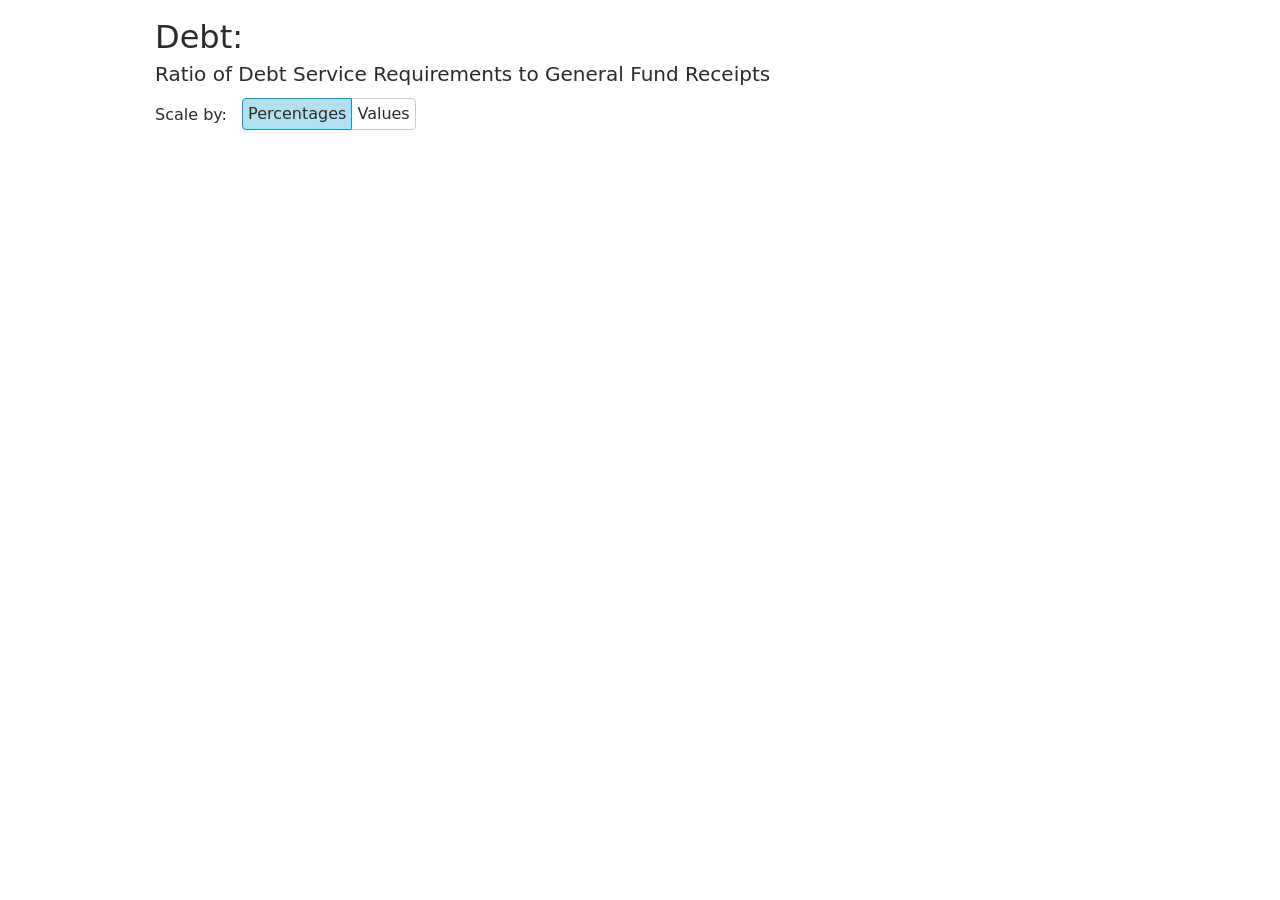
<file: debt/index.html>
<!DOCTYPE html>

<head>
  <meta charset="utf-8">
  <title>Debt</title>
  <link rel="stylesheet" href="bootstrap.min.css">
  <link rel="stylesheet" href="debt.css">
</head>

<body>
  <div class="container">
    <h2>Debt: </h2>
    <h5>Ratio of Debt Service Requirements to General Fund Receipts</h5>
    <div class="row">
      <div class="col">
        <span class="toolbar_label">Scale by:
        <span id="view_toolbar" class="btn-group" data-toggle="buttons">
          <label id="percentages" class="btn btn-secondary active"><input type="radio" autocomplete="off">Percentages</label>
          <label id="values" class="btn btn-secondary"><input type="radio" autocomplete="off">Values</label>
        </span></span>
      </div>
    </div>
    <div id="vis"></div>
  </div>
  <div style="height:100px"></div>
  <div class="footer">
  </div>

  <script src="https://d3js.org/d3.v4.min.js"></script>
  <script src="floatingTooltip.js"></script>
  <script src="stringFormatting.js"></script>
  <script src='debt.js'></script>

</body>
</file>
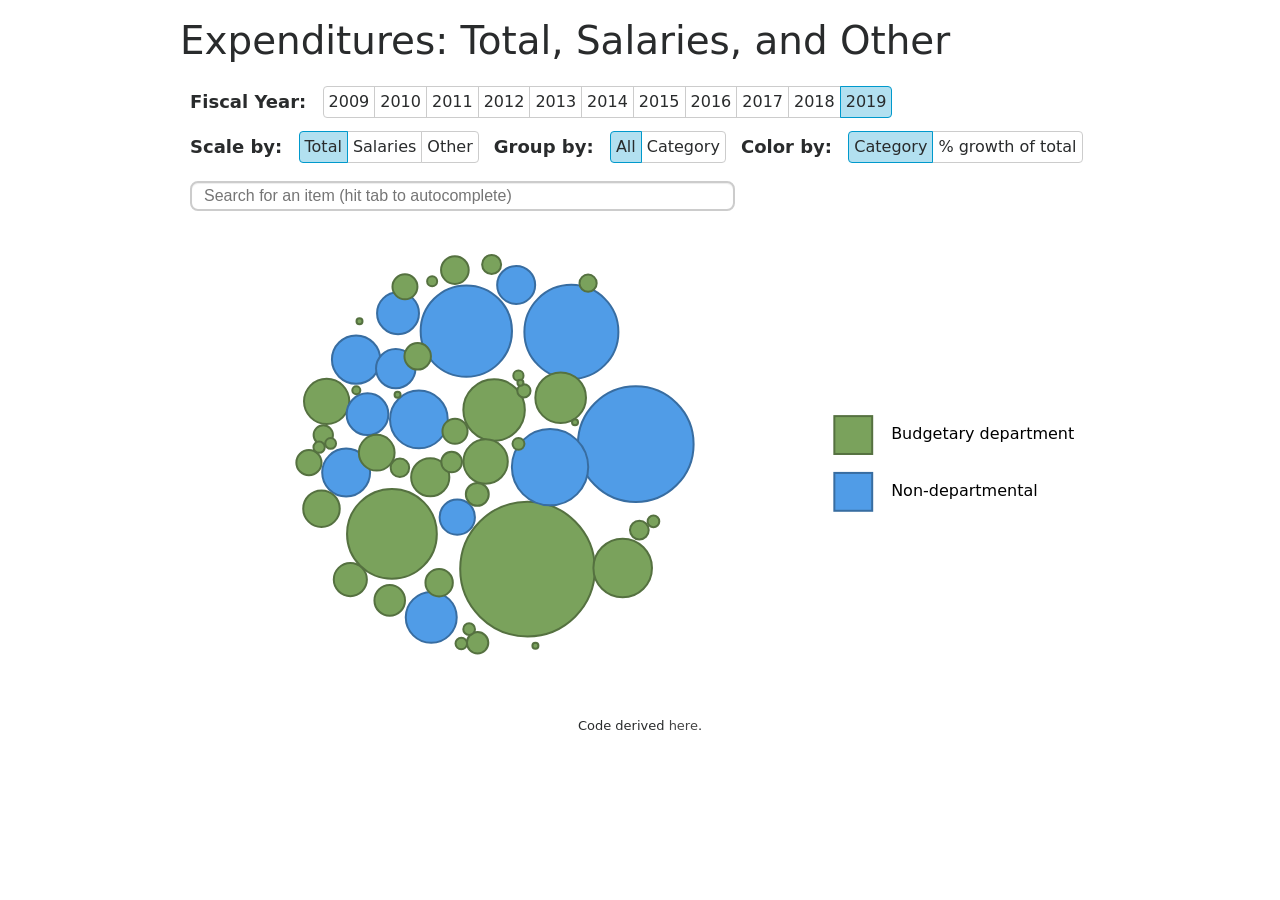
<file: expenditures/index.html>
<!doctype html>
<html>
<head>
  <meta charset="utf-8">
  <title>Expenditures</title>
  <meta name="viewport" content="width=device-width,initial-scale=1">
  <link rel="stylesheet" href="css/bootstrap.min.css">
  <link rel="stylesheet" href="css/expenditures.css">
  <link rel="stylesheet" href="css/typeahead.css">
</head>
<body>
  
  <div class="container">
    <div class="row">
      <div class="col col-md-1"></div>
      <div class="col">
        <h1 id="heading">Expenditures: Total, Salaries, and Other</h1>
        <div style="height:10px"></div>
      </div>
    </div>

    <div class="row">
      <div class="col col-md-1"></div>
      <div class="col">
        <span class="toolbar_label">Fiscal Year:
          <span id="year_toolbar" class="btn-group" data-toggle="buttons"></span>
        </span>
      </div>
    </div>

    <div class="row">
      <div class="col col-md-1"></div>
      <div class="col">
      <span class="toolbar_label">Scale by:
      <span id="scale_toolbar" class="btn-group" data-toggle="buttons">
        <label id="total" class="btn btn-secondary active"><input type="radio" autocomplete="off">Total</label>
        <label id="salaries" class="btn btn-secondary"><input type="radio" autocomplete="off">Salaries</label>
        <label id="other" class="btn btn-secondary"><input type="radio" autocomplete="off">Other</label>
      </span></span>

        <span  class="toolbar_label">Group by:
        <span id="split_toolbar" class="btn-group" data-toggle="buttons">
          <label id="all" class="btn btn-secondary active"><input type="radio" autocomplete="off">All</label>
          <label id="category" class="btn btn-secondary"><input type="radio" autocomplete="off">Category</label>
        </span></span>

        <span  class="toolbar_label">Color by:
        <span id="color_toolbar" class="btn-group" data-toggle="buttons">
          <label id="category" class="btn btn-secondary active"><input type="radio" autocomplete="off">Category</label>
          <label id="growth" class="btn btn-secondary"><input type="radio" autocomplete="off">% growth of total</label>
        </span></span>
      </div>
    </div>

    <div class="row">
      <div class="col col-md-1"></div>
      <div class="col">
        <input id="searchbar" style="width:600px" type="text" class="typeahead tt-query notClicked" placeholder="Search for an item (hit tab to autocomplete)">
      </div>
    </div>

    <div class="row">
      <div class="col col-md-1"></div>
      <div class="col">
        <div id="vis"></div>
      </div>
    </div>
      
    <div class="footer">
      <p>Code derived <a href="http://vallandingham.me/bubble_charts_in_js.html">here</a>.</p>
  </div>
  </div>

  <script src="lib/d3.js"></script>
  <script src="lib/jQuery3.2.1.js"></script>
  <script src="lib/typeahead.js"></script>
  <script src="lib/stringFormatting.js"></script>
  <script src="lib/modernizr.foreignObject.js"></script>
  <script src="lib/floatingTooltip.js"></script>
  <script src="expenditures.js"></script>
  <script src="lib/typeahead_setup.js""></script>


</body>
</html>
</file>
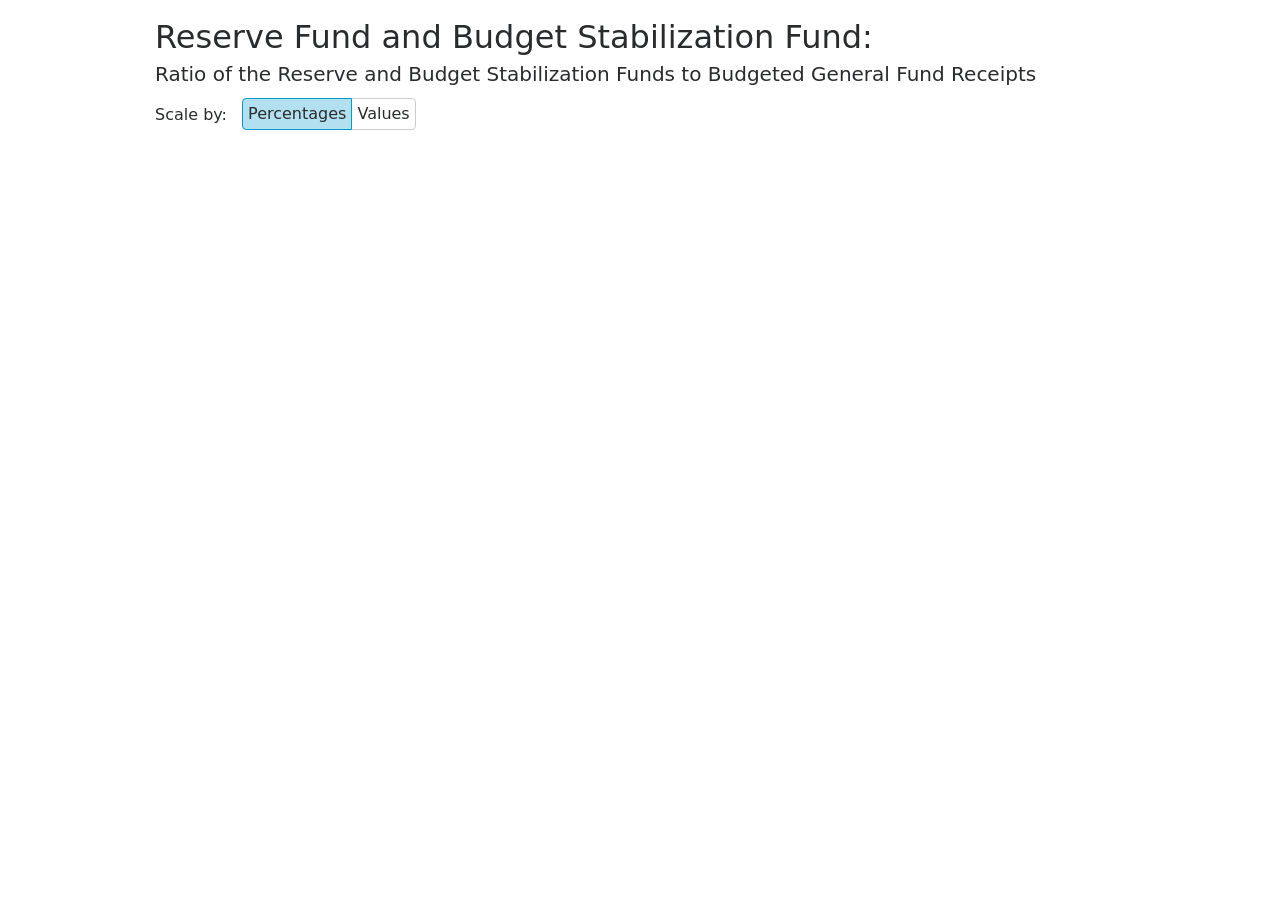
<file: reserves/index.html>
<!DOCTYPE html>

<head>
  <meta charset="utf-8">
  <title>Reserve Fund and Budget Stabilization Fund</title>
  <link rel="stylesheet" href="bootstrap.min.css">
  <link rel="stylesheet" href="reserves.css">
</head>

<body>
  <div class="container">
    <h2>Reserve Fund and Budget Stabilization Fund: </h2>
    <h5>Ratio of the Reserve and Budget Stabilization Funds to Budgeted General Fund Receipts</h5>
    <div class="row">
      <div class="col">
        <span class="toolbar_label">Scale by:
        <span id="view_toolbar" class="btn-group" data-toggle="buttons">
          <label id="percentages" class="btn btn-secondary active"><input type="radio" autocomplete="off">Percentages</label>
          <label id="values" class="btn btn-secondary"><input type="radio" autocomplete="off">Values</label>
        </span></span>
      </div>
    </div>
    <div id="vis"></div>
  </div>
  <div style="height:100px"></div>
  <div class="footer">
  </div>

  <script src="https://d3js.org/d3.v4.min.js"></script>
  <script src="floatingTooltip.js"></script>
  <script src="stringFormatting.js"></script>
  <script src='reserves.js'></script>



</body>
</file>
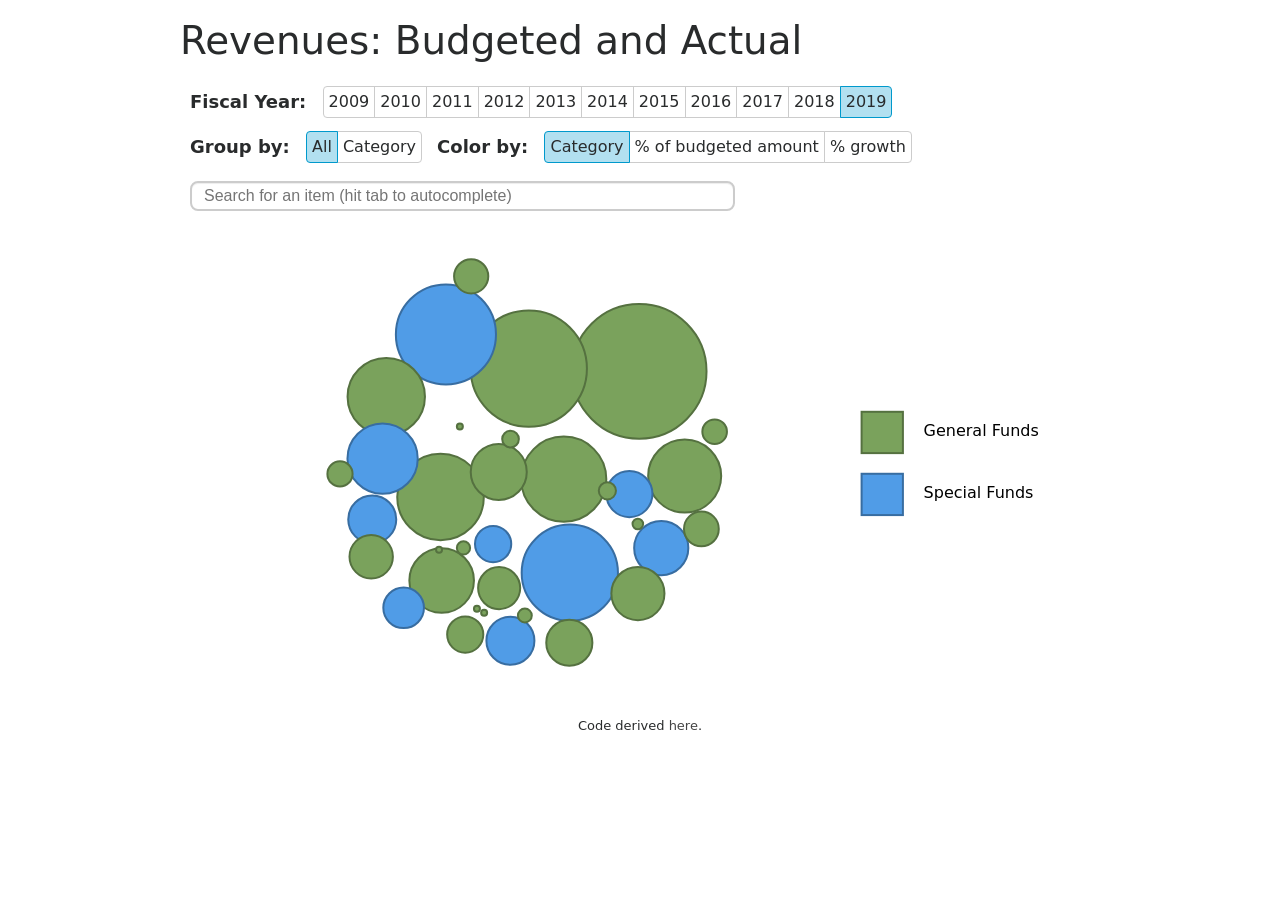
<file: revenues/index.html>
<!doctype html>
<html>
<head>
  <meta charset="utf-8">
  <title>Revenues</title>
  <meta name="viewport" content="width=device-width,initial-scale=1">
  <link rel="stylesheet" href="css/bootstrap.min.css">
  <link rel="stylesheet" href="css/revenues.css">
  <link rel="stylesheet" href="css/typeahead.css">
</head>
<body>

  <div class="container">
    <div class="row">
      <div class="col col-md-1"></div>
      <div class="col">
        <h1 id="heading">Revenues: Budgeted and Actual</h1>
        <div style="height:10px"></div>
      </div>
    </div>

    <div class="row">
      <div class="col col-md-1"></div>
      <div class="col">
        <span class="toolbar_label">Fiscal Year:
          <span id="year_toolbar" class="btn-group" data-toggle="buttons"></span>
        </span>
      </div>
    </div>

    <div class="row">
      <div class="col col-md-1"></div>
      <div class="col">
        <span  class="toolbar_label">Group by:
        <span id="split_toolbar" class="btn-group" data-toggle="buttons">
          <label id="all" class="btn btn-secondary active"><input type="radio" autocomplete="off">All</label>
          <label id="category" class="btn btn-secondary"><input type="radio" autocomplete="off">Category</label>
        </span></span>

        <span  class="toolbar_label">Color by:
        <span id="color_toolbar" class="btn-group" data-toggle="buttons">
          <label id="category" class="btn btn-secondary active"><input type="radio" autocomplete="off">Category</label>
          <label id="budget" class="btn btn-secondary"><input type="radio" autocomplete="off">% of budgeted amount</label>
          <label id="growth" class="btn btn-secondary"><input type="radio" autocomplete="off">% growth</label>
        </span></span>
      </div>
    </div>

    <div class="row">
      <div class="col col-md-1"></div>
      <div class="col">
        <input id="searchbar" type="text" class="typeahead tt-query notClicked" placeholder="Search for an item (hit tab to autocomplete)">
      </div>
    </div>

    <div class="row">
      <div class="col col-md-1"></div>
      <div class="col">
        <div id="vis"></div>
      </div>
    </div>
    <div class="footer">
      <p>Code derived <a href="http://vallandingham.me/bubble_charts_in_js.html">here</a>.</p>
    </div>
  </div>

  <script src="lib/d3.js"></script>
  <script src="lib/jQuery3.2.1.js"></script>
  <script src="lib/typeahead.js"></script>
  <script src="lib/modernizr.foreignObject.js"></script>
  <script src="lib/stringFormatting.js"></script>
  <script src="lib/floatingTooltip.js"></script>
  <script src="revenues.js"></script>
  <script src="lib/typeahead_setup.js""></script>


</body>
</html>
</file>
<file: debt/debt.css>
body {
  padding-top: 20px;
}

a, a:visited, a:active {
  color: #444;
}

.container {
  max-width: 1000px;
  max-height: 450px;
  margin: auto;
}

.toolbar_label {
   white-space:nowrap;
}

.btn {
  padding: 5px 5px 5px 5px;
}

.btn-group {
  padding: 0px 0px 0px 10px;
  margin-top: 5px;
}

.btn-secondary:active, .btn-secondary.active, .btn-secondary:hover {
    border: 1px solid rgba(0, 153, 204, 1);
    background: rgba(0, 153, 204, 0.3);
}

.uBar {
  fill: steelblue;
}

.tBar {
  fill: skyblue;
}

.oBar:hover {
  stroke: black;
}

.axis--x path {
  display: none;
}

#floatingTooltip {
  position: absolute;
  top: 100px;
  left: 100px;
  -moz-border-radius:5px;
  border-radius: 5px;
  border: 2px solid #000;
  background: #fff;
  opacity: .9;
  color: black;
  padding: 10px;
  font-size: 12px;
  z-index: 10;
}

.tooltip .heading {
  text-decoration:underline;
}
.tooltip td
{
    padding:0 10px 0 10px;
}

.tooltip td .indent {
    padding: 0px 10px 0px 50px;
}

.footer {
  text-align: center;
  font-size: 13px;
  line-height: 50%;
}
</file>
<file: expenditures/css/expenditures.css>
body {
  padding-top: 20px;
}

a, a:visited, a:active {
  color: #444;
}

/*
.container {
  max-width: 1200px;
  max-height: 450px;
  margin: auto;
}
*/

.toolbar_label {
   white-space:nowrap;
}

.btn {
  padding: 5px 5px 5px 5px;
}

.btn-group {
  padding: 0px 0px 0px 10px;
  margin-top: 5px;
}

.btn-secondary:active, .btn-secondary.active, .btn-secondary:hover {
    border: 1px solid rgba(0, 153, 204, 1);
    background: rgba(0, 153, 204, 0.3);
}

.grayOut {
  opacity: 0.5;
}

.hidden {
  opacity: 0;
}

.highlighted{
  stroke: #000;
}

.category {
  fill: #777;
  cursor: default;
}

#floatingTooltip {
	position: absolute;
	top: 100px;
	left: 100px;
  -moz-border-radius:5px;
	border-radius: 5px;
  border: 2px solid #000;
  background: #fff;
	opacity: .9;
  color: black;
	padding: 10px;
	font-size: 12px;
	z-index: 10;
}

.tooltip .name {
  font-weight:bold;
}

.tooltip .heading {
  text-decoration:underline;
}

.tooltip .item {
  font-style: italic;
}

.tooltip td
{
    padding:0 10px 0 10px;
}

.description g {
  padding: 0px;
  margin-top: 0px;
}

.description p {
  padding: 0px;
  margin-top: 0px;
}

.description a {
  color: steelblue;
}

.line {
  fill: none;
  stroke-width: 2px;
  shape-rendering: geometricPrecision;
}

.axis path,

.axis line {
  fill: none;
  stroke: #000;
  shape-rendering: crispEdges;
}

.axis text {
  font: 12px sans-serif;
}

.footer {
  text-align: center;
  font-size: 13px;
  line-height: 50%;
}
</file>
<file: expenditures/css/typeahead.css>
#searchbar {
	font-family: sans-serif;
	position: relative;
}
.typeahead, .tt-query, .tt-hint {
	margin-top: 10px;
	margin-left: 10px;
	border: 2px solid #CCCCCC;
	border-radius: 8px;
	font-size: 22px; /* Set input font size */
	height: 30px;
	line-height: 30px;
	outline: medium none;
	padding: 8px 12px;
	width: 396px;
}
.typeahead {
	background-color: #FFFFFF;
}
.typeahead:focus {
	border: 2px solid #0097CF;
}
.tt-query {
	box-shadow: 0 1px 1px rgba(0, 0, 0, 0.075) inset;
}
.tt-hint {
	color: #999999;
}
.tt-menu {
	background-color: #FFFFFF;
	border: 1px solid rgba(0, 0, 0, 0.2);
	border-radius: 8px;
	box-shadow: 0 5px 10px rgba(0, 0, 0, 0.2);
	margin-top: 12px;
	padding: 8px 0;
	width: 422px;
}
.tt-suggestion {
	font-size: 15px;  /* Set suggestion dropdown font size */
	padding: 3px 20px;
}
.tt-suggestion:hover {
	cursor: pointer;
	background-color: #0097CF;
	color: #FFFFFF;
}
.tt-suggestion p {
	margin: 0;
}
</file>
<file: reserves/reserves.css>
a, a:visited, a:active {
  color: #444;
}

body {
  padding-top: 20px;
}

.container {
  max-width: 1000px;
  max-height: 450px;
  margin: auto;
}

.toolbar_label {
   white-space:nowrap;
}

.btn {
  padding: 5px 5px 5px 5px;
}

.btn-group {
  padding: 0px 0px 0px 10px;
  margin-top: 5px;
}

.btn-secondary:active, .btn-secondary.active, .btn-secondary:hover {
    border: 1px solid rgba(0, 153, 204, 1);
    background: rgba(0, 153, 204, 0.3);
}

.bsfBar {
  fill: steelblue;
}

.tBar {
  fill: skyblue;
}

.oBar:hover {
  stroke: black;
}

.axis--x path {
  display: none;
}

#floatingTooltip {
  position: absolute;
  top: 100px;
  left: 100px;
  -moz-border-radius:5px;
  border-radius: 5px;
  border: 2px solid #000;
  background: #fff;
  opacity: .9;
  color: black;
  padding: 10px;
  font-size: 12px;
  z-index: 10;
}

.tooltip .heading {
  text-decoration:underline;
}
.tooltip td
{
    padding:0 10px 0 10px;
}

.tooltip td .indent {
    padding: 0px 10px 0px 50px;
}

.footer {
  text-align: center;
  font-size: 13px;
  line-height: 50%;
}
</file>
<file: revenues/css/revenues.css>
body {
  padding-top: 20px;
}

a, a:visited, a:active {
  color: #444;
}

/*
.container {
  max-width: 1000px;
  max-height: 450px;
  margin: auto;
}
*/

.toolbar_label {
   white-space:nowrap;
}

.btn {
  padding: 5px 5px 5px 5px;
}

.btn-group {
  padding: 0px 0px 0px 10px;
  margin-top: 5px;
}

.btn-secondary:active, .btn-secondary.active, .btn-secondary:hover {
    border: 1px solid rgba(0, 153, 204, 1);
    background: rgba(0, 153, 204, 0.3);
}

.grayOut {
  opacity: 0.5;
}

.hidden {
  opacity: 0;
}

.highlighted{
  stroke: #000;
}

.category {
  fill: #777;
  cursor: default;
}

#floatingTooltip {
  position: absolute;
  top: 100px;
  left: 100px;
  -moz-border-radius:5px;
  border-radius: 5px;
  border: 2px solid #000;
  background: #fff;
  opacity: .9;
  color: black;
  padding: 10px;
  font-size: 12px;
  z-index: 10;
}

.tooltip .name {
  font-weight:bold;
}

.tooltip .heading {
  text-decoration:underline;
}

.tooltip .item {
  font-style: italic;
}

.tooltip td
{
    padding:0 10px 0 10px;
}

.description g {
  padding: 0px;
  margin-top: 0px;
}

.description p {
  padding: 0px;
  margin-top: 0px;
  font-size: 13px;
}

.line {
  fill: none;
  stroke-width: 2px;
  shape-rendering: geometricPrecision;
}

.axis path,

.axis line {
  fill: none;
  stroke: #000;
  shape-rendering: crispEdges;
}

.axis text {
  font: 12px sans-serif;
}

.footer {
  text-align: center;
  font-size: 13px;
  line-height: 50%;
}
</file>
<file: revenues/css/typeahead.css>
#searchbar {
	font-family: sans-serif;
	position: relative;
}
.typeahead, .tt-query, .tt-hint {
	margin-top: 10px;
	margin-left: 10px;
	border: 2px solid #CCCCCC;
	border-radius: 8px;
	font-size: 22px; /* Set input font size */
	height: 30px;
	line-height: 30px;
	outline: medium none;
	padding: 8px 12px;
	width: 396px;
}
.typeahead {
	background-color: #FFFFFF;
}
.typeahead:focus {
	border: 2px solid #0097CF;
}
.tt-query {
	box-shadow: 0 1px 1px rgba(0, 0, 0, 0.075) inset;
}
.tt-hint {
	color: #999999;
}
.tt-menu {
	background-color: #FFFFFF;
	border: 1px solid rgba(0, 0, 0, 0.2);
	border-radius: 8px;
	box-shadow: 0 5px 10px rgba(0, 0, 0, 0.2);
	margin-top: 12px;
	padding: 8px 0;
	width: 422px;
}
.tt-suggestion {
	font-size: 15px;  /* Set suggestion dropdown font size */
	padding: 3px 20px;
}
.tt-suggestion:hover {
	cursor: pointer;
	background-color: #0097CF;
	color: #FFFFFF;
}
.tt-suggestion p {
	margin: 0;
}
</file>
